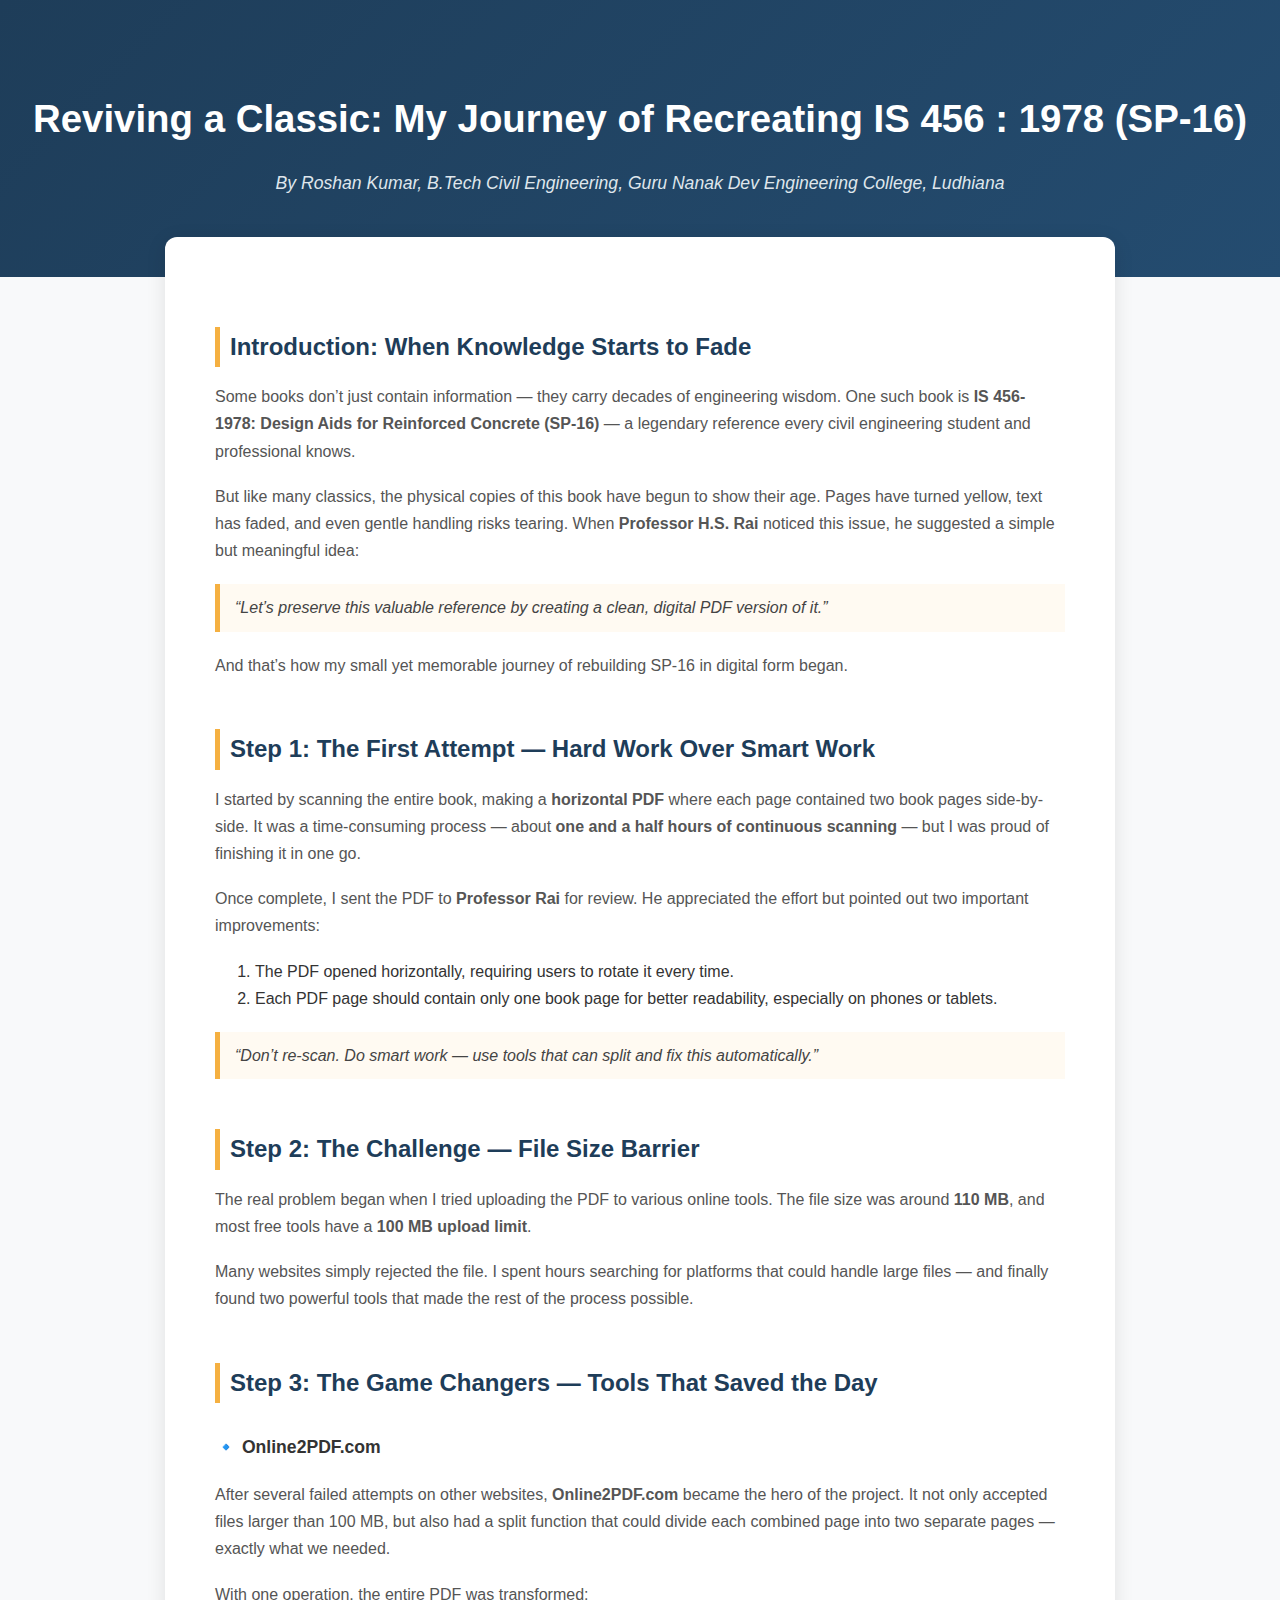
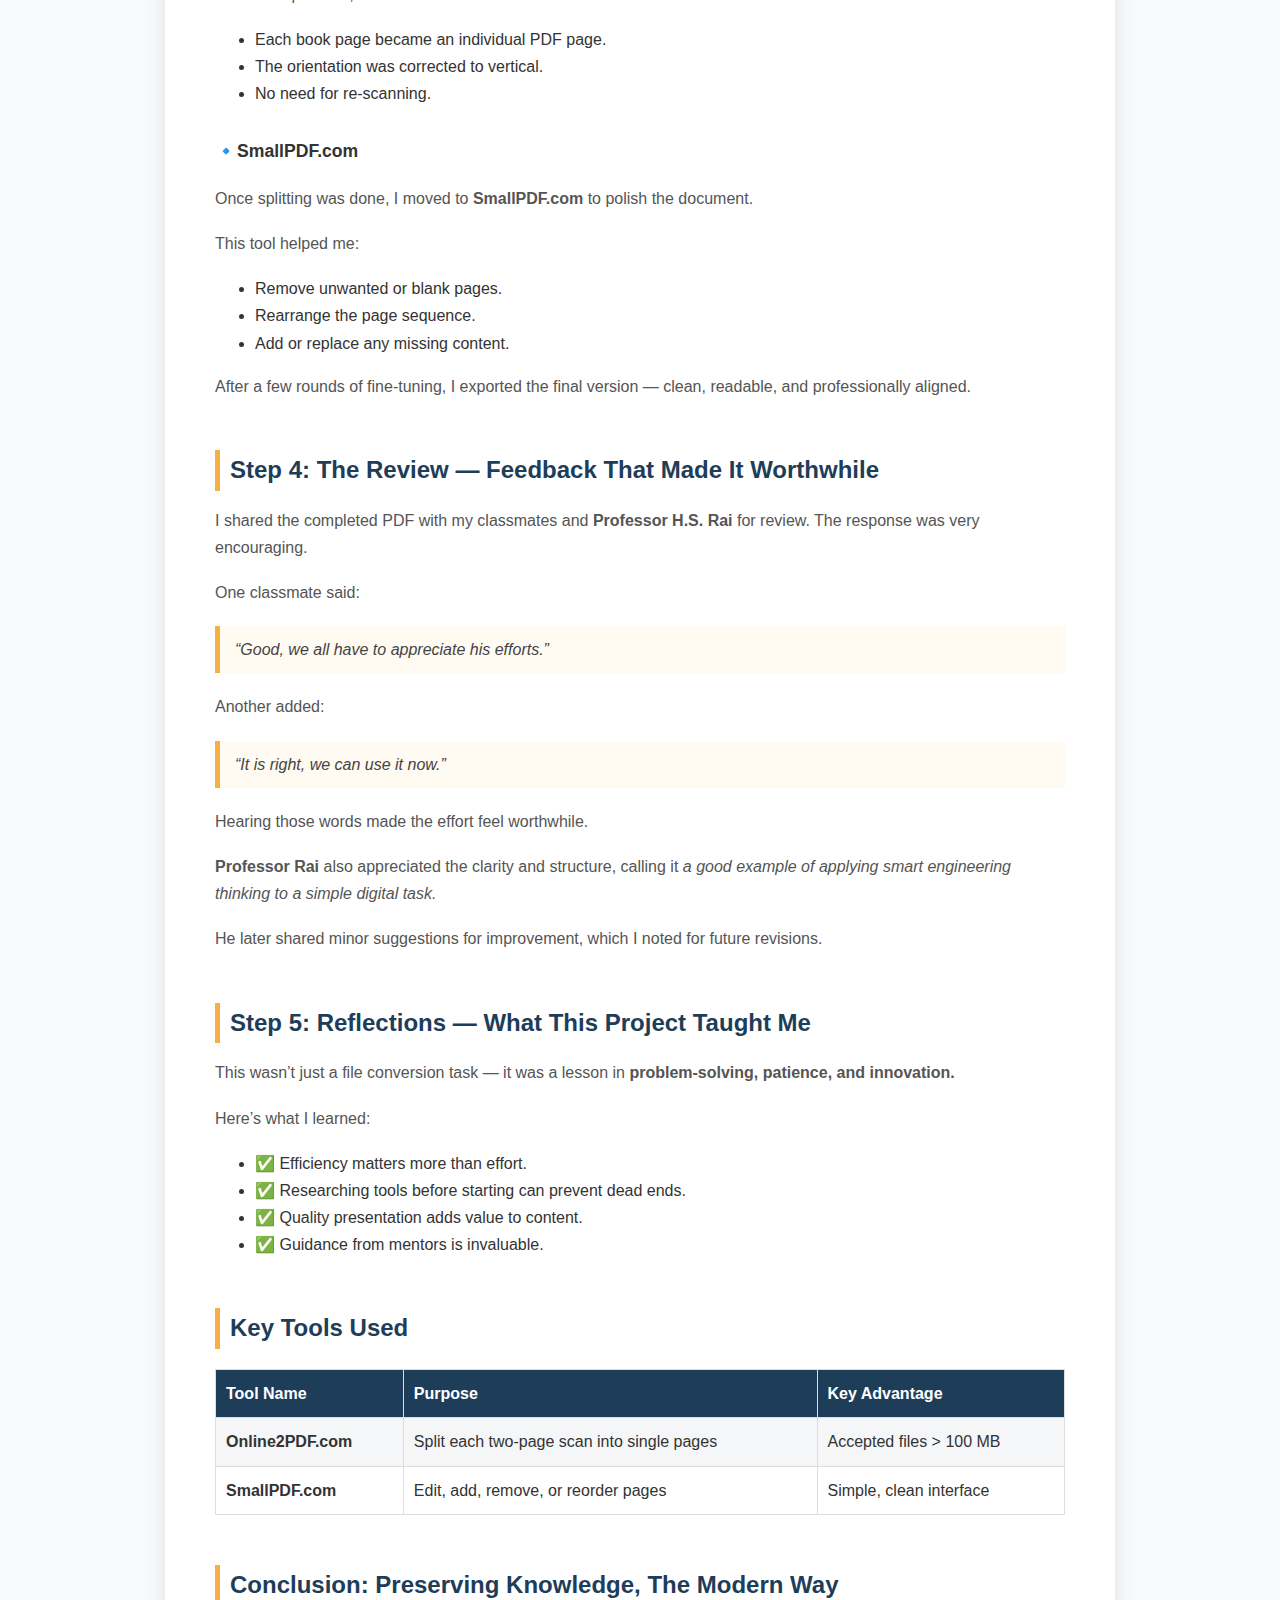
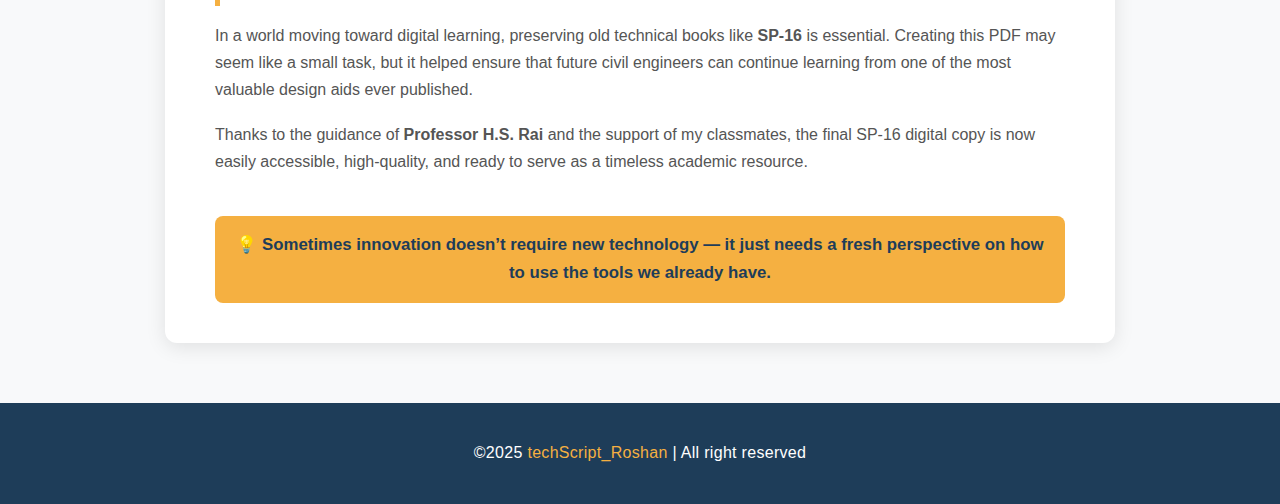
<file: blog/sp_16_journey.html>
<!DOCTYPE html>
<html lang="en">

<head>
    <meta charset="UTF-8" />
    <meta name="viewport" content="width=device-width, initial-scale=1.0" />
    <title>Reviving a Classic: My Journey of Recreating IS 456-1978 (SP-16)</title>
    <!-- CSS -->
    <link rel="stylesheet" href="/blog/sp_16_journey.css">

</head>

<body>
    <header>
        <h1>Reviving a Classic: My Journey of Recreating IS 456 : 1978 (SP-16)</h1>
        <p>By Roshan Kumar, B.Tech Civil Engineering, Guru Nanak Dev Engineering College, Ludhiana</p>
    </header>

    <main>
        <h2>Introduction: When Knowledge Starts to Fade</h2>
        <p>Some books don’t just contain information — they carry decades of engineering wisdom.
            One such book is <strong>IS 456-1978: Design Aids for Reinforced Concrete (SP-16)</strong> — a legendary
            reference every civil engineering student and professional knows.</p>
        <p>But like many classics, the physical copies of this book have begun to show their age. Pages have turned
            yellow, text has faded, and even gentle handling risks tearing. When <strong>Professor H.S. Rai</strong>
            noticed this issue, he suggested a simple but meaningful idea:</p>

        <blockquote>“Let’s preserve this valuable reference by creating a clean, digital PDF version of it.”
        </blockquote>

        <p>And that’s how my small yet memorable journey of rebuilding SP-16 in digital form began.</p>

        <h2>Step 1: The First Attempt — Hard Work Over Smart Work</h2>
        <p>I started by scanning the entire book, making a <strong>horizontal PDF</strong> where each page contained two
            book pages side-by-side.
            It was a time-consuming process — about <strong>one and a half hours of continuous scanning</strong> — but I
            was proud of finishing it in one go.</p>

        <p>Once complete, I sent the PDF to <strong>Professor Rai</strong> for review. He appreciated the effort but
            pointed out two important improvements:</p>
        <ol >
            <li>The PDF opened horizontally, requiring users to rotate it every time.</li>
            <li>Each PDF page should contain only one book page for better readability, especially on phones or tablets.
            </li>
        </ol>

        <blockquote>“Don’t re-scan. Do smart work — use tools that can split and fix this automatically.”</blockquote>

        <h2>Step 2: The Challenge — File Size Barrier</h2>
        <p>The real problem began when I tried uploading the PDF to various online tools.
            The file size was around <strong>110 MB</strong>, and most free tools have a <strong>100 MB upload
                limit</strong>.</p>
        <p>Many websites simply rejected the file. I spent hours searching for platforms that could handle large files —
            and finally found two powerful tools that made the rest of the process possible.</p>

        <h2>Step 3: The Game Changers — Tools That Saved the Day</h2>
        <h3 class="tools">🔹 <a href="https://online2pdf.com/">Online2PDF.com</a></h3>
        <p>After several failed attempts on other websites, <strong>Online2PDF.com</strong> became the hero of the
            project.
            It not only accepted files larger than 100 MB, but also had a split function that could divide each combined
            page into two separate pages — exactly what we needed.</p>

        <p>With one operation, the entire PDF was transformed:</p>
        <ul>
            <li>Each book page became an individual PDF page.</li>
            <li>The orientation was corrected to vertical.</li>
            <li>No need for re-scanning.</li>
        </ul>

        <h3 class="tools">🔹<a href="https://smallpdf.com/">SmallPDF.com</a></h3>
        <p>Once splitting was done, I moved to <strong>SmallPDF.com</strong> to polish the document.</p>
        <p>This tool helped me:</p>
        <ul>
            <li>Remove unwanted or blank pages.</li>
            <li>Rearrange the page sequence.</li>
            <li>Add or replace any missing content.</li>
        </ul>

        <p>After a few rounds of fine-tuning, I exported the final version — clean, readable, and professionally
            aligned.</p>

        <h2>Step 4: The Review — Feedback That Made It Worthwhile</h2>
        <p>I shared the completed PDF with my classmates and <strong>Professor H.S. Rai</strong> for review.
            The response was very encouraging.</p>
        <p>One classmate said:</p>

        <blockquote>“Good, we all have to appreciate his efforts.”</blockquote>
        <p>Another added:</p>
        <blockquote>“It is right, we can use it now.”</blockquote>

        <p>Hearing those words made the effort feel worthwhile.</p>

        <p><strong>Professor Rai</strong> also appreciated the clarity and structure, calling it
            <em>a good example of applying smart engineering thinking to a simple digital task.</em>
        </p>
        <p>He later shared minor suggestions for improvement, which I noted for future revisions.</p>

        <h2>Step 5: Reflections — What This Project Taught Me</h2>
        <p>This wasn’t just a file conversion task — it was a lesson in <strong>problem-solving, patience, and
                innovation.</strong></p>
        <p>Here’s what I learned:</p>
        <ul>
            <li>✅ Efficiency matters more than effort.</li>
            <li>✅ Researching tools before starting can prevent dead ends.</li>
            <li>✅ Quality presentation adds value to content.</li>
            <li>✅ Guidance from mentors is invaluable.</li>
        </ul>

        <h2>Key Tools Used</h2>
        <table>
            <tr>
                <th>Tool Name</th>
                <th>Purpose</th>
                <th>Key Advantage</th>
            </tr>
            <tr>
                <td><strong class="tools"> <a href="https://online2pdf.com/">Online2PDF.com</a></strong></td>
                <td>Split each two-page scan into single pages</td>
                <td>Accepted files &gt; 100 MB</td>
            </tr>
            <tr>
                <td><strong class="tools"><a href="https://smallpdf.com/">SmallPDF.com</a></strong></td>
                <td>Edit, add, remove, or reorder pages</td>
                <td>Simple, clean interface</td>
            </tr>
        </table>

        <h2>Conclusion: Preserving Knowledge, The Modern Way</h2>
        <p>In a world moving toward digital learning, preserving old technical books like <strong>SP-16</strong> is
            essential.
            Creating this PDF may seem like a small task, but it helped ensure that future civil engineers can continue
            learning from one of the most valuable design aids ever published.</p>

        <p>Thanks to the guidance of <strong>Professor H.S. Rai</strong> and the support of my classmates,
            the final SP-16 digital copy is now easily accessible, high-quality, and ready to serve as a timeless
            academic resource.</p>

        <div class="final-thought">
            💡 Sometimes innovation doesn’t require new technology — it just needs a fresh perspective on how to use the
            tools we already have.
        </div>
    </main>

    <footer>
        <p class="footer_copy">&copy;2025 <a href="https://www.linkedin.com/in/techscript-roshan/">techScript_Roshan
            </a> | All right reserved</p>
    </footer>
</body>

</html>
</file>
<file: blog/sp_16_journey.css>
/* ---------- COLOR PALETTE ----------
       Navy Blue: #1e3d59
       Gold: #f5b041
       Light Background: #f8f9fa
       Soft Gray Text: #555
       White Card: #fff
    ----------------------------------- */

 body {
     font-family: "Poppins", Arial, sans-serif;
     background-color: #f8f9fa;
     color: #333;
     margin: 0;
     padding: 0;
     line-height: 1.7;
 }

 header {
     background: linear-gradient(135deg, #1e3d59, #244c70);
     color: white;
     padding: 60px 20px;
     text-align: center;
 }

 header h1 {
     font-size: 2.4rem;
     margin-bottom: 10px;
 }

 header p {
     font-size: 1.1rem;
     color: #dfe6ec;
     font-style: italic;
 }

 main {
     max-width: 850px;
     background: #fff;
     margin: -40px auto 60px;
     padding: 40px 50px;
     box-shadow: 0 4px 20px rgba(0, 0, 0, 0.1);
     border-radius: 12px;
 }

 h2 {
     color: #1e3d59;
     border-left: 5px solid #f5b041;
     padding-left: 10px;
     margin-top: 50px;
     margin-bottom: 15px;
 }

 h3 {
     color: #244c70;
     margin-top: 30px;
     font-size: 1.1rem;
 }

 .tools a {
     text-decoration: none;
     color: #333;
 }

 p {
     color: #555;
     font-size: 1rem;
     margin-bottom: 18px;
 }

 blockquote {
     border-left: 5px solid #f5b041;
     background: #fffaf2;
     padding: 10px 15px;
     margin: 20px 0;
     font-style: italic;
     color: #444;
 }

 table {
     width: 100%;
     border-collapse: collapse;
     margin-top: 20px;
 }

 table th,
 table td {
     border: 1px solid #ddd;
     padding: 10px;
     text-align: left;
 }

 table th {
     background-color: #1e3d59;
     color: white;
 }

 table tr:nth-child(even) {
     background-color: #f4f6f8;
 }

 .final-thought {
     background: #f5b041;
     color: #1e3d59;
     padding: 15px 20px;
     font-weight: 600;
     border-radius: 8px;
     margin-top: 40px;
     text-align: center;
     font-size: 1.05rem;
 }

 footer {
     background: #1e3d59;
     text-align: center;
     padding: 20px 10px;
     font-size: 0.95rem;
     letter-spacing: 0.3px;
 }

 footer p {
     color: white;
 }

 footer p a {
     color: #f5b041;
     text-decoration: none;
     font-weight: medium;
 }

 /* Responsive */
 @media (max-width: 768px) {
     main {
         padding: 30px 20px;
     }

     header h1 {
         font-size: 1.8rem;
     }
 }
</file>
